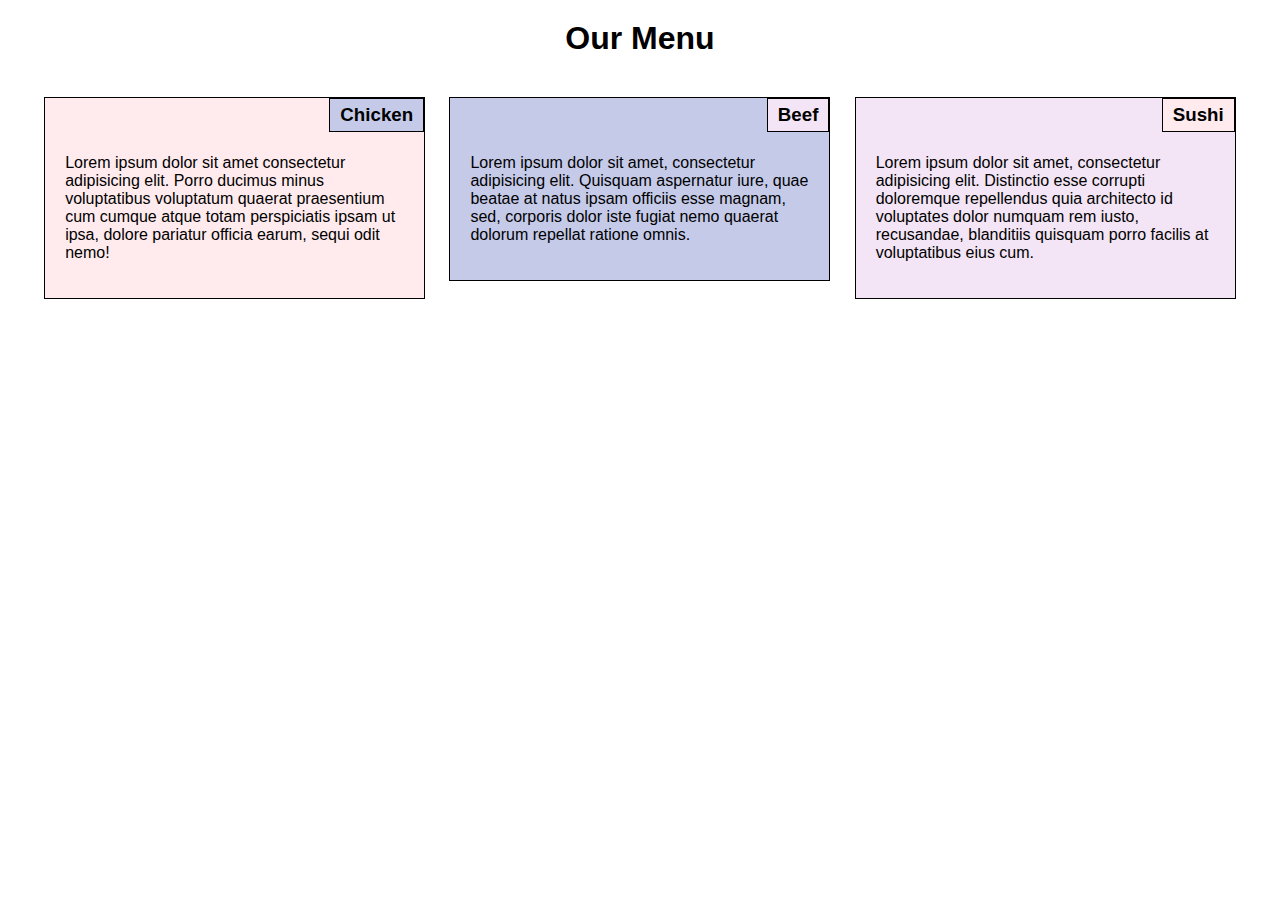
<file: module2-solution/index.html>
<!DOCTYPE html>
<html lang="en">
  <head>
    <meta charset="UTF-8" />
    <meta name="viewport" content="width=device-width, initial-scale=1.0" />
    <meta http-equiv="X-UA-Compatible" content="IE=Edge" />
    <title>Assignment Solution for Module 2</title>
    <link rel="stylesheet" href="css/styles.css" />
  </head>
  <body>
    <h1>Our Menu</h1>
    <div class="container">
      <div class="category chicken">
        <h3>Chicken</h3>
        <p>
          Lorem ipsum dolor sit amet consectetur adipisicing elit. Porro ducimus
          minus voluptatibus voluptatum quaerat praesentium cum cumque atque
          totam perspiciatis ipsam ut ipsa, dolore pariatur officia earum, sequi
          odit nemo!
        </p>
      </div>
      <div class="category beef">
        <h3>Beef</h3>
        <p>
          Lorem ipsum dolor sit amet, consectetur adipisicing elit. Quisquam
          aspernatur iure, quae beatae at natus ipsam officiis esse magnam, sed,
          corporis dolor iste fugiat nemo quaerat dolorum repellat ratione
          omnis.
        </p>
      </div>
      <div class="category sushi">
        <h3>Sushi</h3>
        <p>
          Lorem ipsum dolor sit amet, consectetur adipisicing elit. Distinctio
          esse corrupti doloremque repellendus quia architecto id voluptates
          dolor numquam rem iusto, recusandae, blanditiis quisquam porro facilis
          at voluptatibus eius cum.
        </p>
      </div>
    </div>
  </body>
</html>
</file>
<file: module2-solution/css/styles.css>
* {
  box-sizing: border-box;
}
body {
  font-family: Arial, Helvetica, sans-serif;
  margin: 0;
}
h1 {
  text-align: center;
  margin-top: 20px;
  margin-bottom: 40px;
}

.container {
  width: 95%;
  margin-left: auto;
  margin-right: auto;
}
.category {
  padding: 40px 20px 20px 20px;
  position: relative;
  border: 1px solid black;
  margin-bottom: 10px;
}

@media (min-width: 992px) {
  .category {
    width: 31.33%;
    margin-left: 1%;
    margin-right: 1%;
    float: left;
  }
}

@media (min-width: 768px) and (max-width: 991px) {
  .category.chicken,
  .category.beef {
    width: 48%;
    margin-right: 2%;
    float: left;
  }
  .category.sushi {
    width: 98%;
    clear: left;
  }
}
.category > h3 {
  position: absolute;
  top: 0;
  right: 0;
  margin: 0;
  padding: 5px 10px;
  border: 1px solid black;
}
.chicken {
  background-color: #ffebee;
}
.chicken h3 {
  background-color: #c5cae9;
}

.beef {
  background-color: #c5cae9;
}

.beef h3 {
  background-color: #f3e5f5;
}

.sushi {
  background-color: #f3e5f5;
}

.sushi h3 {
  background-color: #ffebee;
}
</file>
